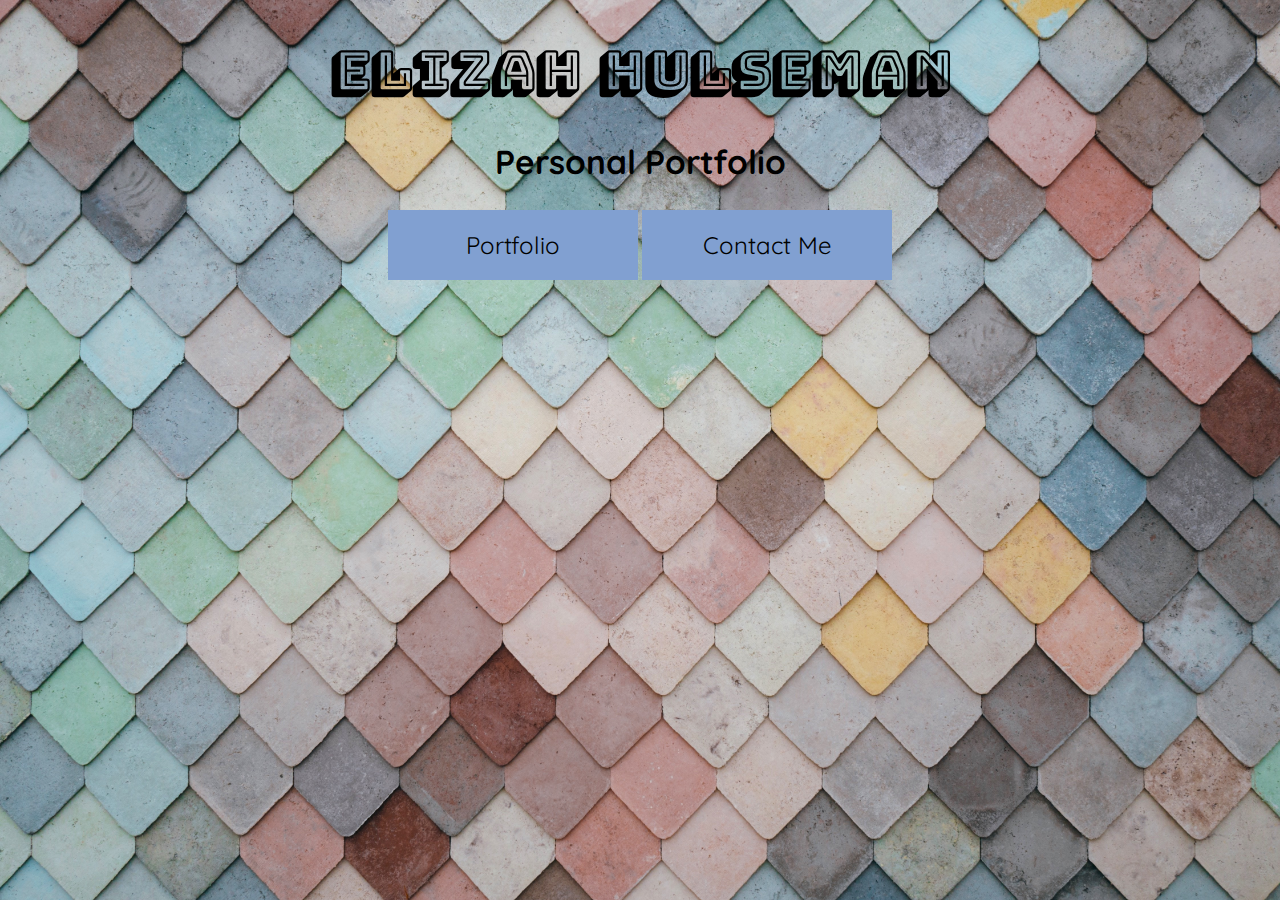
<file: practice_1/index.html>
<!DOCTYPE html>
<html>
<head>
	<title>Elizah Hulseman</title>
	<link rel="stylesheet" type="text/css" href="css/style.css">
<link href="https://fonts.googleapis.com/css?family=Bungee|Bungee+Inline|Bungee+Shade|Quicksand:400,700" rel="stylesheet">
</head>

<body>
 
 <section id="hero">
  <h1 id="title">Elizah Hulseman</h1>
  <h2 id="subtitle">Personal Portfolio</h2>
  <div id="homepagebuttoncontainer">
  <button id="homepagebutton">Portfolio</button>
  <button id="homepagebutton">Contact Me</button>
  </div>
 </section>

<!--
  <nav>
  <a href="#">Elizah Hulseman</a>
  <a href="#">Home</a>
  <a href="#">Portfolio</a>
  <a href="#">About</a>
  <a href="#">Contact</a>
  </nav>
  

  <section id="recentwork">
  <h3>Recent Work</h3>
  <h3>Load More</h3>
  </section>
  

  <nav>
  <a href="#">Elizah Hulseman</a>
  <a href="#">Home</a>
  <a href="#">Portfolio</a>
  <a href="#">About</a>
  <a href="#">Contact</a>
  </nav>


  <section id="about">
  <h3>About</h3>
  <p>Live in Portsmouth, NH. Went to the University of Edinburgh. Love Coffee. Speak Italian. Have two cats. Home owner.<p/> 
  <h3>Skills</h3>
  <p>Currently employed at B2W Software as a Product Manager.</p> 
  </section>


  <nav>
  <a href="#">Elizah Hulseman</a>
  <a href="#">Home</a>
  <a href="#">Portfolio</a>
  <a href="#">About</a>
  <a href="#">Contact</a>
  </nav>


<section id="getintouch">
  <h3>Get in Touch</h3>
  <h4>or email me directly <a href="mailto:ehulseman@gmail.com">here</a>.</h4>
  </section>

  <p><a href="#">Go to top</a></p>

<footer>
  <a href="#">Home</a>
  <a href="#">Portfolio</a>
  <a href="#">About</a>
  <a href="#">Contact</a>	
  <p class="copyright">© 2016 Elizah Hulseman</p>
</footer>

-
</body>

</html>
</file>
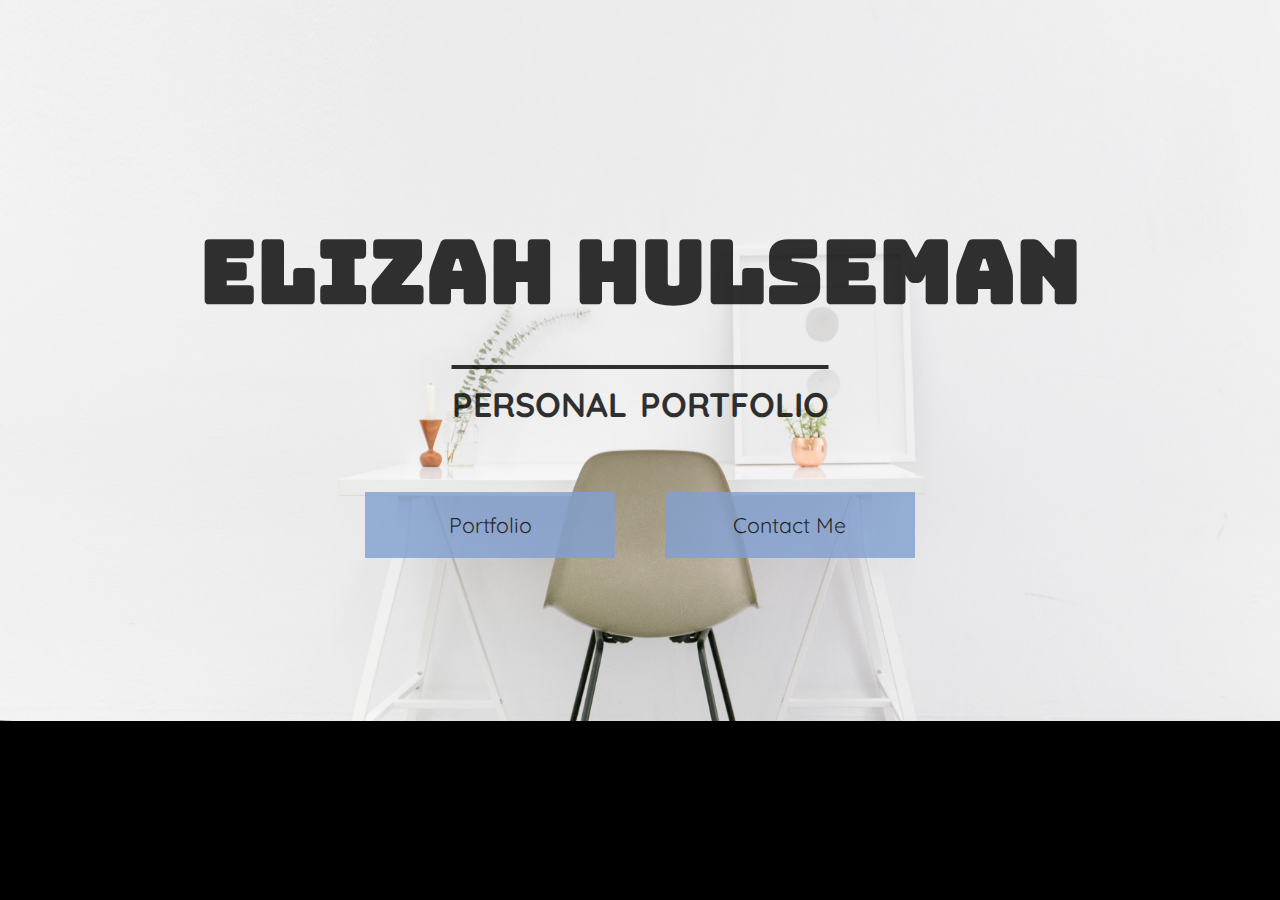
<file: practice_2/index.html>
<!DOCTYPE html>
<html>
<head>
	<title>Elizah Hulseman</title>
	<link rel="stylesheet" type="text/css" href="css/style.css">
<link href="https://fonts.googleapis.com/css?family=Bungee|Bungee+Inline|Bungee+Shade|Quicksand:400,700|Raleway" rel="stylesheet">
</head>
<body>

<h1>Elizah Hulseman</h1>

<p id="slogan">Personal Portfolio</p>

  <div>
  <button class="fixedwidthbutton">Portfolio</button>
  <button class="fixedwidthbutton">Contact Me</button>
  </div>

</body>
</html>
</file>
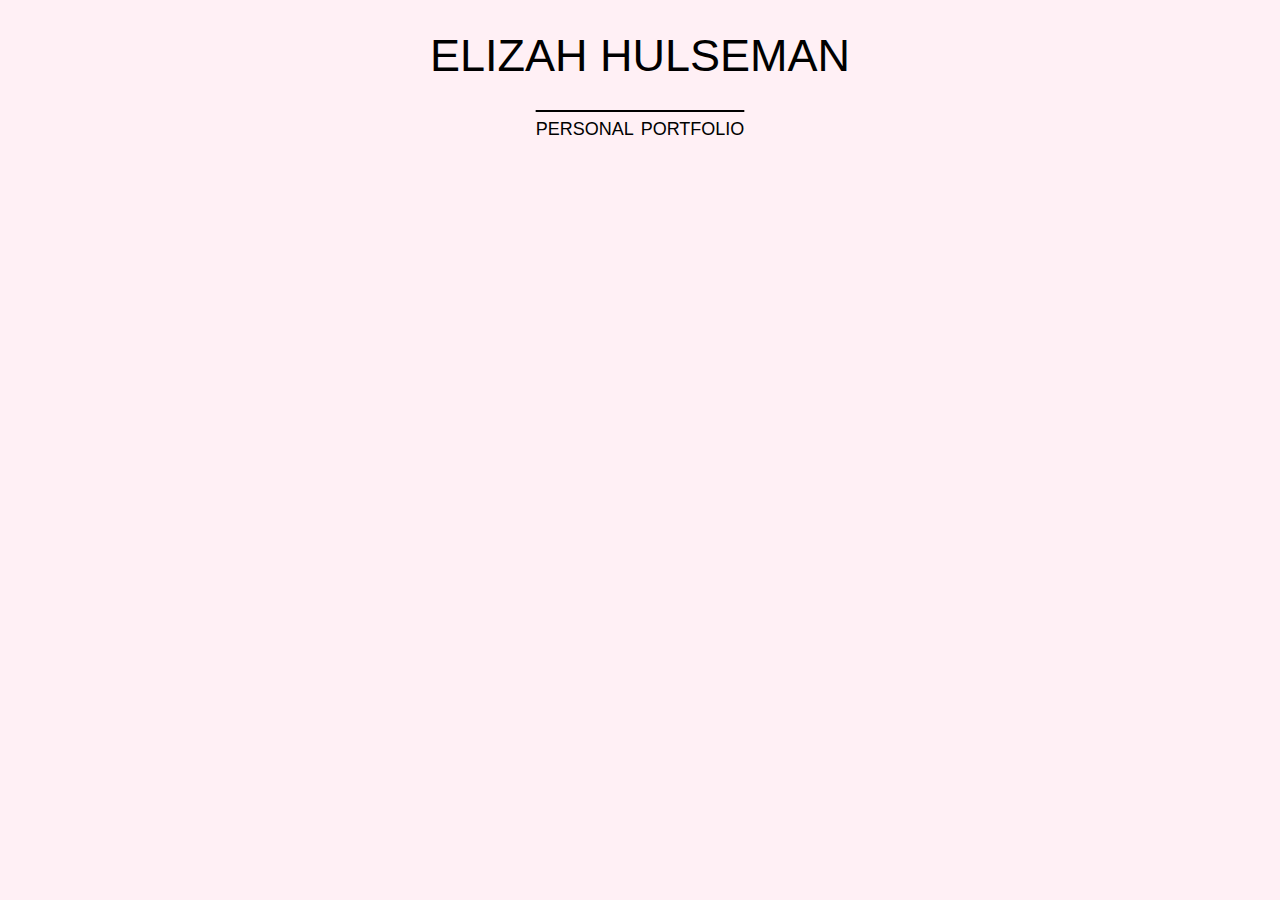
<file: unit_1/index.html>
<!DOCTYPE html>
<html>
<head>
	<title>Elizah Hulseman</title>
	<link rel="stylesheet" type="text/css" href="css/style.css"
</head>
<body>
<h1>Elizah Hulseman</h1>
<p>Personal Portfolio</p>
</body>
</html>
</file>
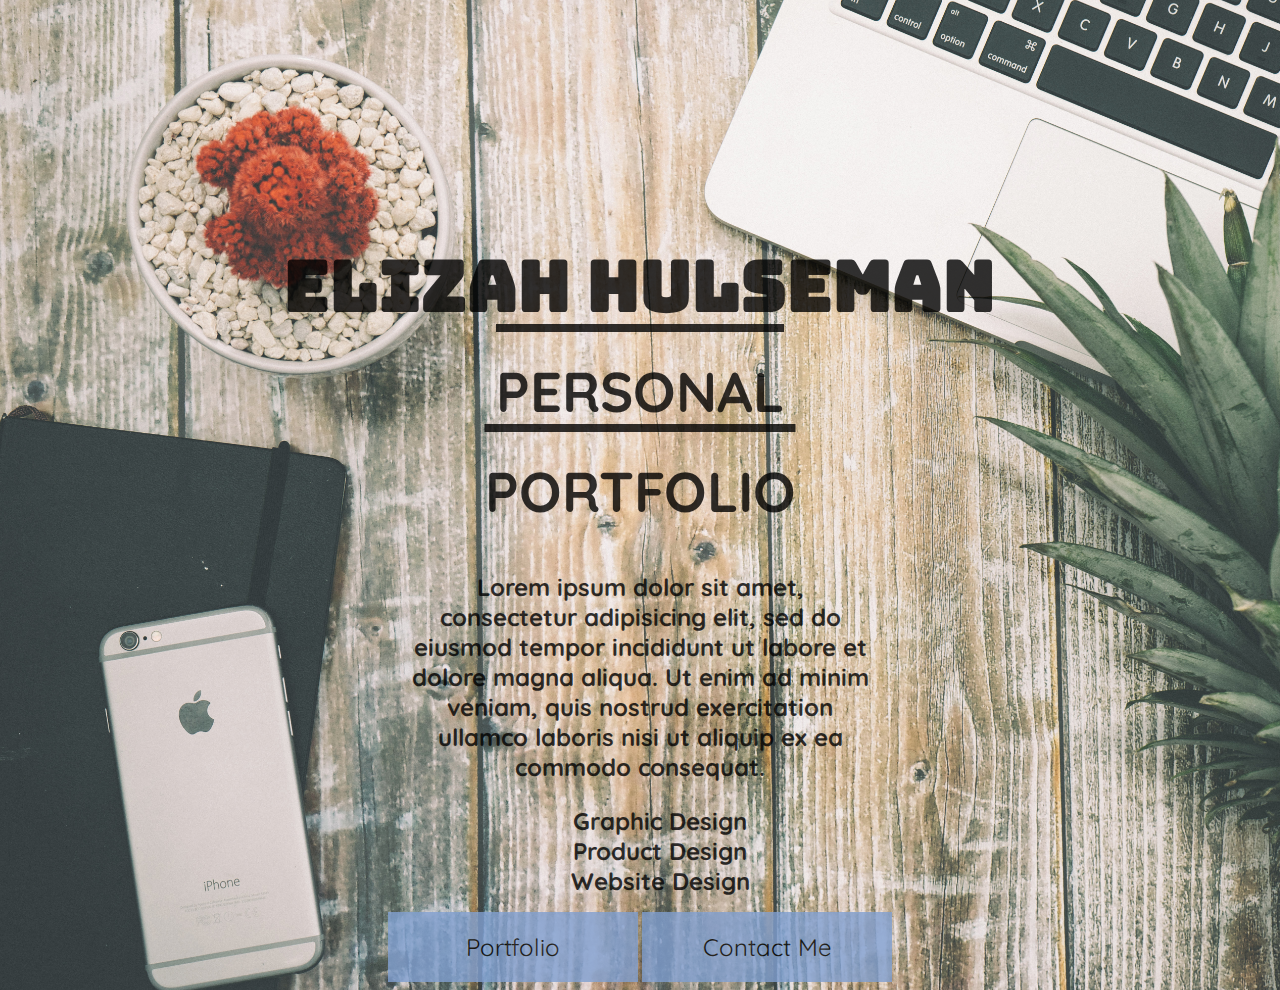
<file: unit_3/index.html>
<!DOCTYPE html>
<html>
<head>
	<title>Elizah Hulseman</title>
	<link rel="stylesheet" type="text/css" href="css/style.css">
<link href="https://fonts.googleapis.com/css?family=Bungee|Bungee+Inline|Bungee+Shade|Quicksand:400,700" rel="stylesheet">
</head>
<body>
<h1>Elizah Hulseman</h1>
<p id="slogan">Personal Portfolio</p>
<p>Lorem ipsum dolor sit amet, consectetur adipisicing elit, sed do eiusmod
tempor incididunt ut labore et dolore magna aliqua. Ut enim ad minim veniam,
quis nostrud exercitation ullamco laboris nisi ut aliquip ex ea commodo
consequat.</p>
<ul>
<li>Graphic Design</li>
<li>Product Design</li>
<li>Website Design</li>
</ul>
  <div>
  <button class="fixedwidthbutton">Portfolio</button>
  <button class="fixedwidthbutton">Contact Me</button>
  </div>
</body>
</html>
</file>
<file: practice_1/css/style.css>
body {
   background: url(../images/homepagetiles.jpg);
   background-size: cover;
   background-repeat: no-repeat;
   font-family: 'Bungee', cursive;
   font-family: 'Bungee Shade', cursive;
   font-family: 'Quicksand', sans-serif;
   font-family: 'Bungee Inline', cursive;
}


section#hero {
   display: block;
}


h1#title {
   font-family: 'Bungee Shade', sans-serif;
   font-size: 40pt; 
   text-align: center;
}

h2#subtitle {
   font-family: 'Quicksand', sans-serif;
   font-size: 25pt;  
   text-align: center;
   color: black;
}

div#homepagebuttoncontainer {width: 90%; 
  margin: 0 auto 0 auto;
  text-align: center;
}

button#homepagebutton {
    background-color: #81a0d1;
    border: none;
    color: black;
    padding: 20px 32px;
    text-align: center;
    text-decoration: none;
    display: inline-block;
    font-size: 1.5em;
    width:  250px;
    font-family:'Quicksand', sans-serif;
}
</file>
<file: practice_2/css/style.css>
body {
background: url(../images/whitedesk.jpg);
background-size: cover;
background-color: black; 
opacity: 80%;
background-repeat: no-repeat;
background-position: center;
font-family: 'Bungee', cursive;
font-family: 'Bungee Shade', cursive;
font-family: 'Quicksand', sans-serif;
font-family: 'Bungee Inline', cursive;
font-family: 'Raleway', sans-serif;
}

h1, p {
text-align: center;
}

h1 {
font-family: 'Bungee Inline', Cursive;
font-size: 65pt;
text-transform: uppercase;
padding-top: 175px;
margin: 40px 0 0 0;
color: black;
}

p#slogan {
color: black;
font-family: 'Quicksand', sans-serif;
font-size: 36pt;
font-weight: bold;
font-variant: small-caps;
text-transform: lowercase;
text-decoration-line: overline;
margin: 40px 0 40px 0;
}

div {width: 90%; 
  margin: 0 auto 0 auto;
  text-align: center;
}

button.fixedwidthbutton {
    background-color: #81a0d1;
    border: none;
    color: black;
    padding: 20px 32px;
    text-align: center;
    text-decoration: none;
    display: inline-block;
    font-size: 16pt;
    width:  250px;
    font-family:'Quicksand', sans-serif;
    margin: 2% 2% 2% 2%
}
</file>
<file: unit_1/css/style.css>
body {
	background-color: LavenderBlush;
	font-family: arial, helvetica, sans-serif; 
	font-style: normal;
}

h1, p {text-align: center;
}

h1 {color: black;
	font-size: 45px;
	font-weight: lighter;
	text-transform: uppercase;
}

p {color:dark gray;
font-size: 25px;
font-weight: normal;
font-variant: small-caps;
text-transform: lowercase;
text-decoration-line: overline;
}
</file>
<file: unit_3/css/style.css>
body {
background: url(../images/homepageimage.jpg);
background-size: cover;
background-color: black; 
opacity: 80%;
background-repeat: no-repeat;
font-family: 'Bungee', cursive;
font-family: 'Bungee Shade', cursive;
font-family: 'Quicksand', sans-serif;
font-family: 'Bungee Inline', cursive;
}

h1, p {
text-align: center;
}

h1 {
color: black;
font-family: 'Bungee Inline', Cursive;
font-size: 70px;
text-transform: uppercase;
padding-top: 200px;
margin: 40px 0 0 0;
}

p#slogan {
color: black;
font-family: 'Quicksand', sans-serif;
font-size: 5em;
font-weight: bold;
font-variant: small-caps;
text-transform: lowercase;
text-decoration-line: overline;
margin: 0 0 40px 0;
}

p {
    text-align: center;
    font-weight: bold;
    color: black;
    padding-right: 400px;
    padding-left: 400px;
    font-size: 1.5em;
    font-family: 'Quicksand', sans-serif;
}

ul {
    list-style-type: none;
}

li {
    text-align: center;
    color: black;
    font-weight: bold;
    font-size: 1.5em;
    font-family: 'Quicksand', sans-serif;
}


div {width: 90%; 
  margin: 0 auto 0 auto;
  text-align: center;
}

button.fixedwidthbutton {
    background-color: #81a0d1;
    border: none;
    color: black;
    padding: 20px 32px;
    text-align: center;
    text-decoration: none;
    display: inline-block;
    font-size: 1.5em;
    width:  250px;
    font-family:'Quicksand', sans-serif;
}
</file>
